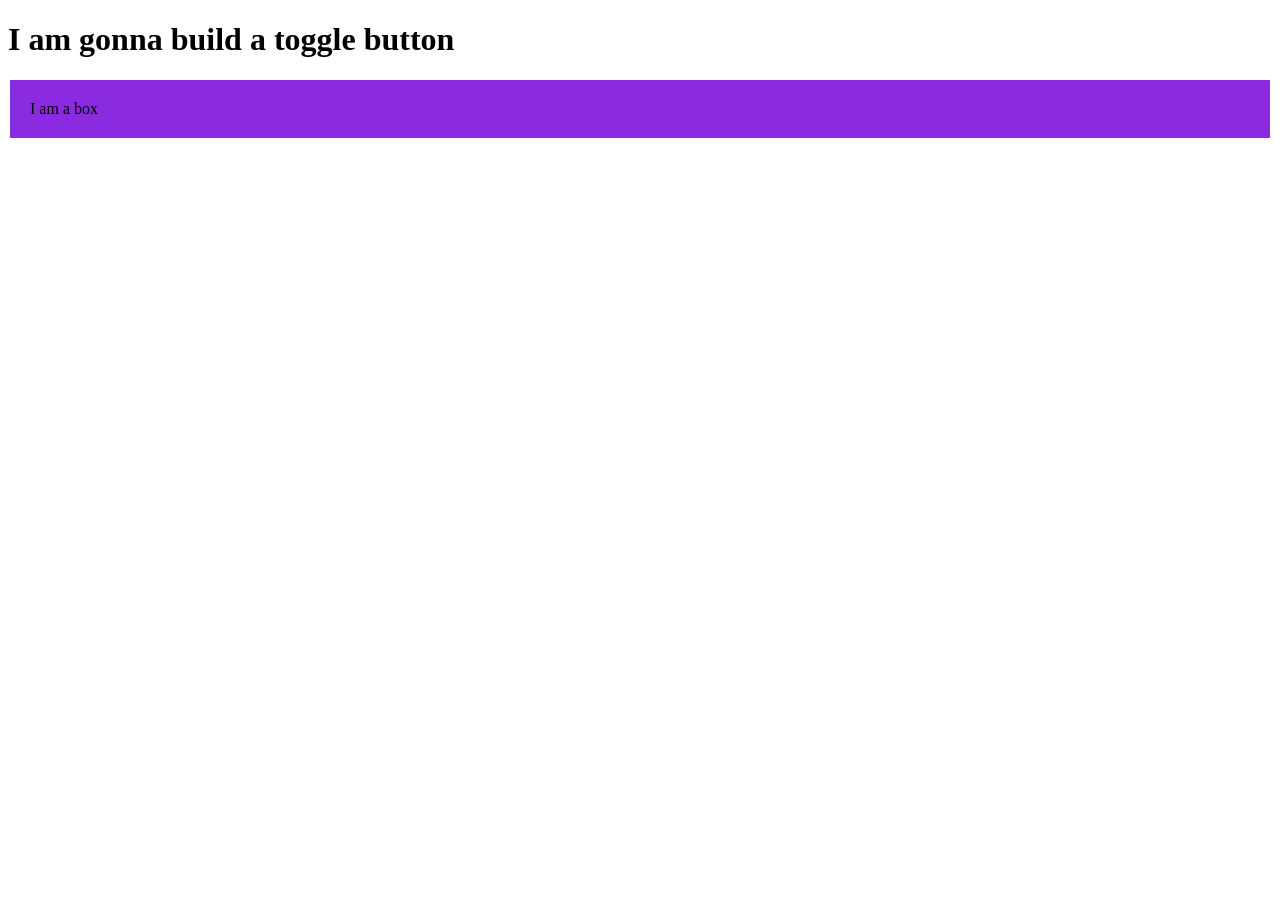
<file: index.html>
<!DOCTYPE html>
<html lang="en">
<head>
    
    <title>Document</title>
    <link rel="stylesheet" href="style.css">

</head>
<body>
    <h1>I am gonna build a toggle button</h1>
    <!-- <button id="btn1">Toggle button</button> -->
     <div id="divi">I am a box</div>
    <script src="script.js"></script>
</body>
</html>
</file>
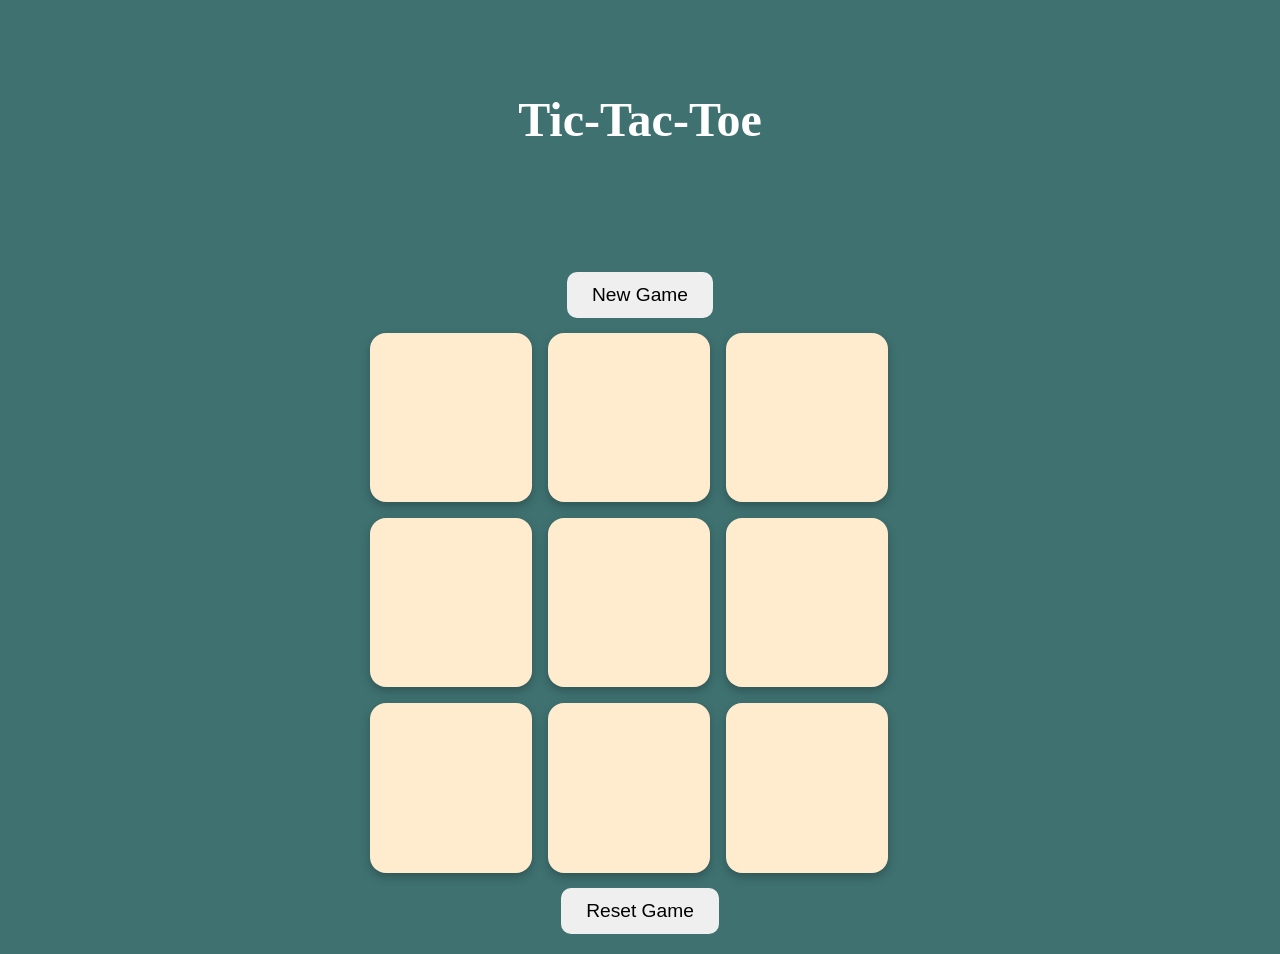
<file: tic-tt_game.html>
<!DOCTYPE html>
<html lang="en">
<head>
    <meta charset="UTF-8">
    <meta name="viewport" content="width=device-width, initial-scale=1.0">
    <title>Document</title>
    <link rel="stylesheet" href="tic-tt_game.css"
</head>
<body>
    <div class="container">
        <p id="msg"></p>
    </div>
    <div id="main">
    <h1>Tic-Tac-Toe</h1>
    <p id="msg"></p>

    <button id="new-btn">New Game</button>

    <div id="main-box">
        <button class="box"></button>
        <button class="box"></button>
        <button class="box"></button>
        <button class="box"></button>
        <button class="box"></button>
        <button class="box"></button>
        <button class="box"></button>
        <button class="box"></button>
        <button class="box"></button>
    </div>

    <button id="rst-btn">Reset Game</button>
</div>
    <script src="tic-tt_game.js"></script>
</body>
</html>
</file>
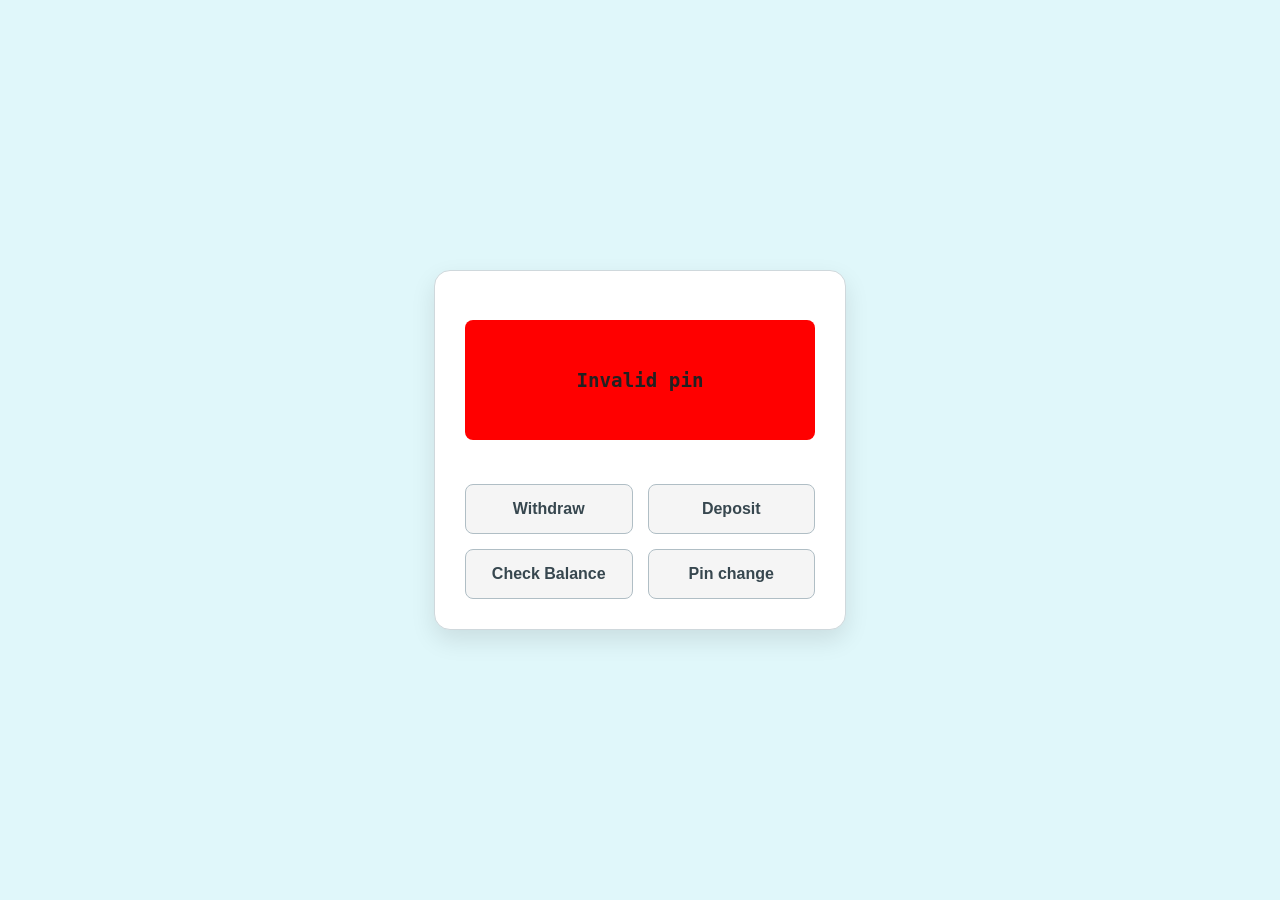
<file: ATM/atm.html>
<!DOCTYPE html>
<head>
    <meta charset="UTF-8">
    <meta name="viewport" content="width=device-width, initial-scale=1.0">
    <title>Document</title>
    <link rel="stylesheet" href="atm.css">
</head>
<body>
    <div id="atm">
    <div class="display">
        <pre id="screen" style="color: rgb(34, 33, 33);">Local ATM,
            welcomes you
        </pre>
       
    </div>
     <div class="buttons">
            <button id="withd">Withdraw</button>
            <button id="deposit">Deposit</button>
            <button id="check">Check Balance</button>
            <button id="pinchange">Pin change</button>
        </div>
    </div>
    <script src="atm.js"></script>
</body>
</html>
</file>
<file: style.css>
#head2{
    color:blue;
    background-color: rgba(227, 0, 0, 0.886);
    font-weight: italic;
    font-family:'Courier New', Courier, monospace;
    
    
}
.paras{
    color:purple;
    background-color: red;
}


#division{
    color:green;
    background-color: lightgreen;
    width: 200px;
    height: 100px;
    border: 2px solid black;
    padding: 10px;
    margin: 20px;
}




body {
    background-color: white;
    color: black;
}

.light {
    background-color: white;
    color: black;
}

.dark {
    background-color: black;
    color: white;
}

#divi{
    align-self: auto;
    padding:20px;
    border-radius: 1px;
    border-color: aqua;
    margin: 2px;
    background-color: blueviolet;
}
</file>
<file: tic-tt_game.css>
body{
    margin:0;
    background-color: rgb(63,113,113);
    font-family: Georgia, serif;
}

#main{
    min-height:100vh;
    display:flex;
    flex-direction:column;
    justify-content:center;
    align-items:center;
}

h1{
    color:white;
    margin-bottom:20px;
    font-size:3rem;
}

#new-btn,
#rst-btn{
    padding:12px 25px;
    font-size:1.2rem;
    border:none;
    border-radius:10px;
    cursor:pointer;
    margin:15px 0;
}

#main-box{
    width:60vmin;
    height:60vmin;
    display: grid;
    grid-template-columns: repeat(3, 18vmin);
    gap: 1rem;
    
}

.box{
    background:blanchedalmond;
    border:none;
    border-radius:1rem;
    font-size:4rem;
    cursor:pointer;
    box-shadow:0 4px 10px rgba(0,0,0,0.25);
    color:rgb(63,113,113);
}
#msg{
    color:red;
    font-size:5vmin;

}
.container{
    height: 1vmin;
}
</file>
<file: ATM/atm.css>
/* 1. Global Page Setup */
body {
    background-color: #e0f7fa; /* A softer, more premium aquamarine tone */
    font-family: 'Segoe UI', Tahoma, Geneva, Verdana, sans-serif;
    display: flex;
    justify-content: center;
    align-items: center;
    height: 100vh;
    margin: 0;
}

/* 2. Main ATM Container Box */
#atm {
    width: 350px;                /* Fixed professional width */
    padding: 30px;               /* Clean internal breathing room */
    background-color: #ffffff;   /* Clean white card background */
    border-radius: 16px;         /* Modern rounded corners */
    box-shadow: 0 10px 25px rgba(0,0,0,0.1); /* Soft shadow for depth */
    border: 1px solid #cfd8dc;   /* Subtle border instead of harsh black */
    
    display: flex;
    flex-direction: column;      /* Stacks screen on top of buttons */
    gap: 25px;                   /* Perfect spacing between screen and buttons */
}

/* 3. Screen Container & Display */
#screen {
    height: 120px;
    width: 100%;                 /* Spans the full width of the ATM box */
    background-color: #409ab8;   /* Premium deep blue ATM screen color */
    color: #34a2ae;              /* Bright cyan text for readability */
    border-radius: 8px;
    display: flex;
    justify-content: center;
    align-items: center;
    font-weight: bold;
    font-size: 1.2rem;
     /* Inner shadow for a glass effect */
}

/* 4. Button Grid Container */
.buttons {
    display: grid;
    grid-template-columns: repeat(2, 1fr); /* 2 equal-width columns */
    gap: 15px;                             /* Space between rows and columns */
}

/* 5. Individual Buttons styling */
.buttons button {
    padding: 15px 20px;          /* Comfortable clicking area */
    background-color: #f5f5f5;   /* Light grey background */
    color: #37474f;              /* Deep slate text color */
    border: 1px solid #b0bec5;   /* Clean border outline */
    border-radius: 8px;          /* Smooth rounded corners */
    font-size: 1rem;
    font-weight: 600;
    cursor: pointer;
    transition: all 0.2s ease;   /* Smooth animation when hovering */
}

/* 6. Button Interactive Effects */
.buttons button:hover {
    background-color: #61c7a0;   /* Turns vibrant blue on hover */
    color: white;
    border-color: #61c7a0;
    transform: translateY(-2px); /* Subtle lift effect */
}

.buttons button:active {
    transform: translateY(0);    /* Pushes back down when clicked */
}
</file>
